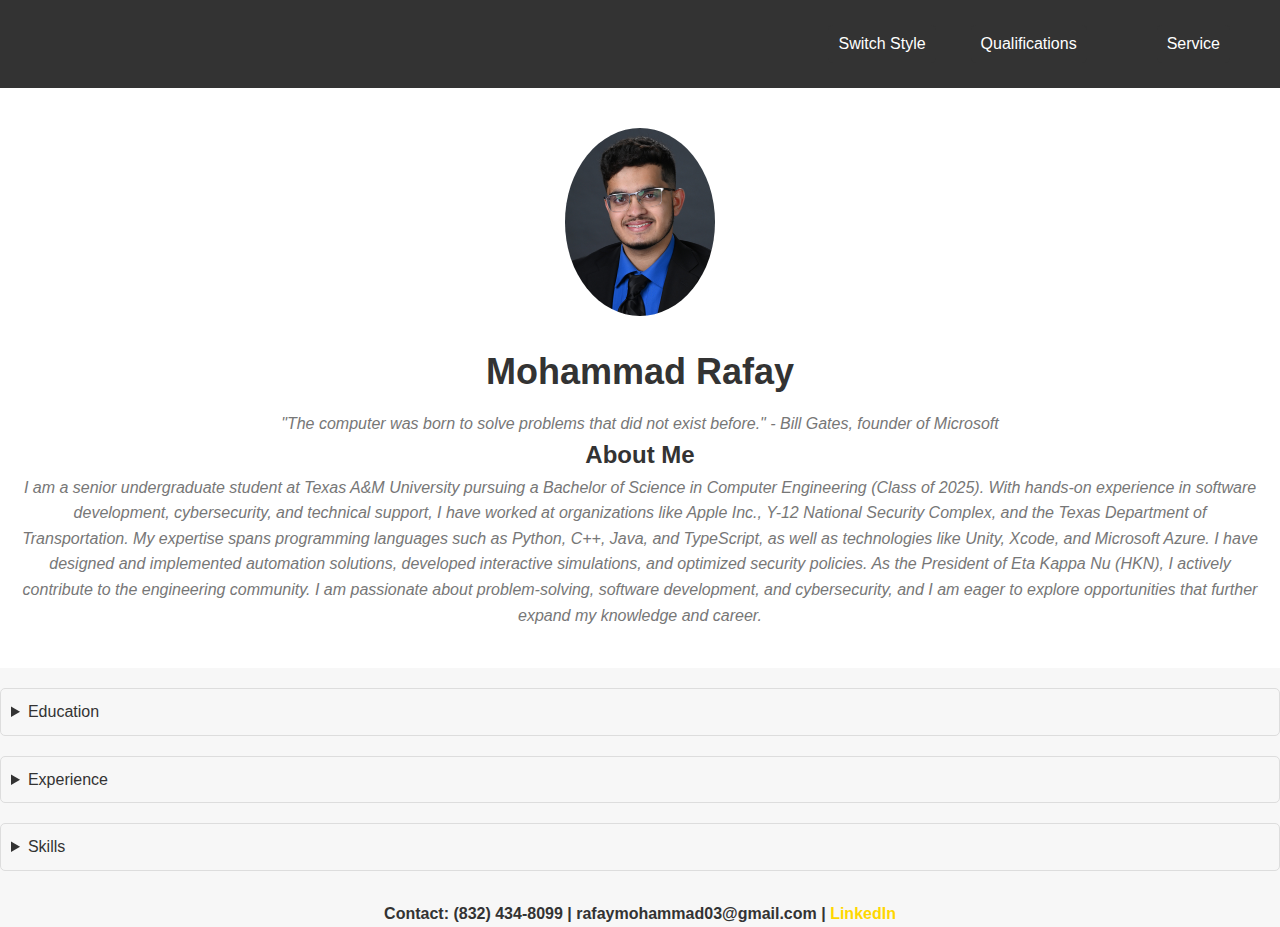
<file: index.html>
<!--final version 2-->
<!DOCTYPE html>
<html>
<head>
    <title>Home Page - MR</title>
    <!-- Required meta tags -->
    <meta charset="utf-8">
    <!-- ensures proper rendering and touch zooming for all devices  -->
    <meta name="viewport" content="width=device-width, initial-scale=1">
    <link rel="stylesheet" type="text/css" href="style1.css" id="mainStyleSheet"> <!--uses code from index.css-->
</head>
<body>
    <nav class="nav-bar"> <!-- header for page links -->
        <button id="styleSwitcher">Switch Style</button> <!--switch style button-->

        <a href="qualifications.html"><button>Qualifications</button></a>
        <a href="service.html"><button>Service</button></a>
    </nav>

    <header>
        <div>
            <img src="headshot.JPG">
            <h1>Mohammad Rafay</h1>
            <p>"The computer was born to solve problems that did not exist before." - Bill Gates, founder of Microsoft</p>
            <h2>About Me</h2>
            <p>I am a senior undergraduate student at Texas A&M University pursuing a Bachelor of Science in Computer Engineering (Class of 2025). With hands-on experience in software development, cybersecurity, and technical support, I have worked at organizations like Apple Inc., Y-12 National Security Complex, and the Texas Department of Transportation. My expertise spans programming languages such as Python, C++, Java, and TypeScript, as well as technologies like Unity, Xcode, and Microsoft Azure. I have designed and implemented automation solutions, developed interactive simulations, and optimized security policies. As the President of Eta Kappa Nu (HKN), I actively contribute to the engineering community. I am passionate about problem-solving, software development, and cybersecurity, and I am eager to explore opportunities that further expand my knowledge and career.</p>
        </div>
    </header>
    
    <!--dropdown menu-->
    <details>
        <summary>Education</summary>
        <p>Texas A&M University, College Station, Texas - Bachelor of Science in Computer Engineering, December 2025</p>
        <p>William B. Travis High School, Richmond, Texas - High School Degree, June 2021</p>
    </details>
    <details>
        <summary>Experience</summary>
        <p>Software Engineer at Apple Inc.</p>
        <p>Software Engineering Intern at Y-12 National Security Complex</p>
        <p>Cybersecurity Engineering Intern at Texas Department of Transportation</p>
        <p>Mac+ Tier 1 Technical Support Advisor at Apple Inc.</p>
        <p>Lead Instructor at Mathnasium of Aliana</p>
        <p>Instructor at Mathnasium of Aliana</p>
    </details>
    <details>
        <summary>Skills</summary>
        <p>C++ | Python | Java | C | SQL | HTML | CSS | JavaScript | SaaS | Cloud | Cybersecurity | Microsoft 365 | Visual Studio Code | Leadership | Problem Solving | Critical Thinking | Data Analysis | Operations Management | Project Management | Process Flow</p>
    </details>

    <!--contact information-->
    <h4><center>Contact: (832) 434-8099 | rafaymohammad03@gmail.com | <a href="https://www.linkedin.com/in/mrafay18/" target="_blank">LinkedIn</a></center></h4>
    
    <script src="function.js"></script> <!--calls javascript file-->

</body>
</html>
</file>
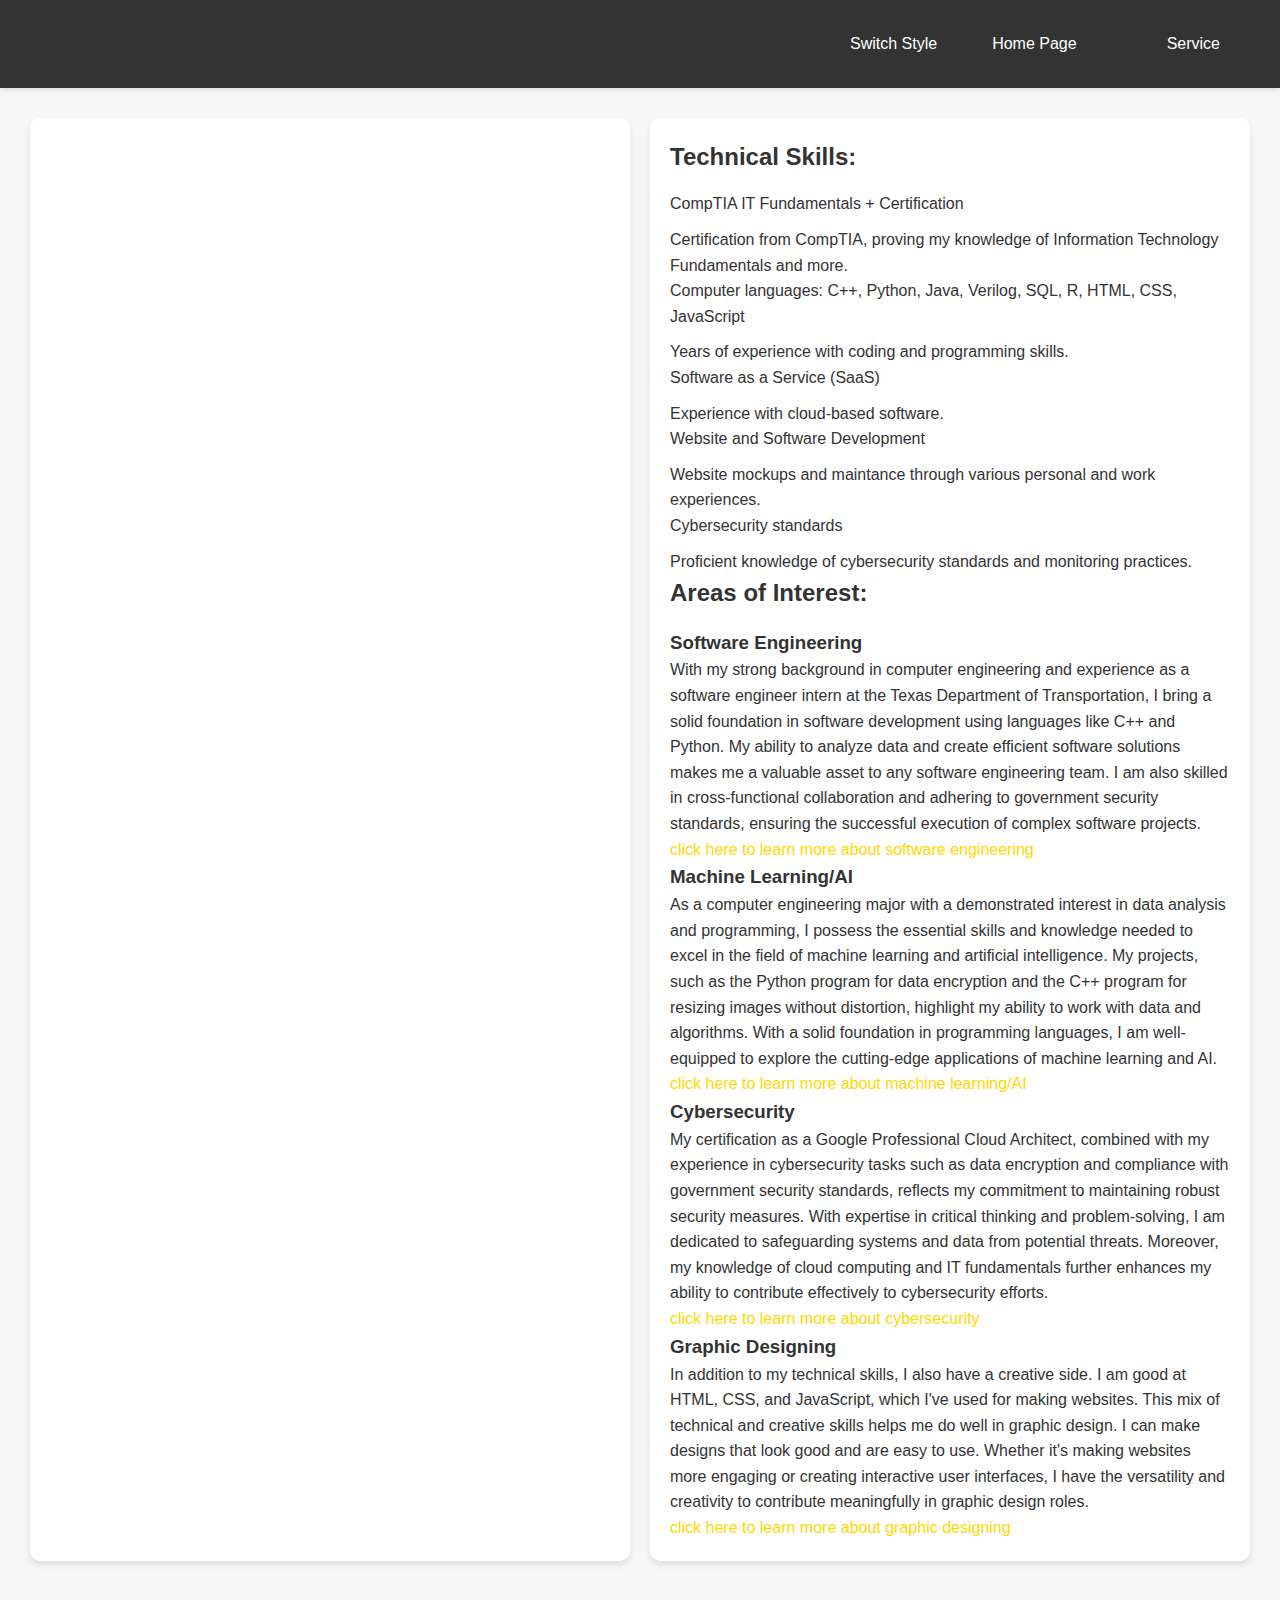
<file: qualifications.html>
<!--final version 2-->
<!DOCTYPE html> <!-- This line defines the document type and HTML version -->
<html>
<head>
    <title>Qualifications - MR</title>
    <!-- Required meta tags -->
    <meta charset="utf-8">
    <!-- ensures proper rendering and touch zooming for all devices  -->
    <meta name="viewport" content="width=device-width, initial-scale=1">
    <link rel="stylesheet" type="text/css" href="style1.css" id="mainStyleSheet"> <!--uses code from index.css-->
</head>
<body>
    <nav class="nav-bar"> <!-- header for page links -->
        <button id="styleSwitcher">Switch Style</button> <!--switch style button-->

        <a href="index.html"><button>Home Page</button></a>
        <a href="service.html"><button>Service</button></a>
    </nav>

    <div class="content"> <!-- left and right split like sketch-->
        <div class="left-column"> <!--resume as embedded pdf file.-->
            <iframe src="Mohammad_Rafay_Resume.pdf" type="application/pdf" width="100%" height="100%"></iframe>
        </div>

        <div class="right-column"> <!--tech skils and interest code section-->
                <h2>Technical Skills:</h2>
                <ul>
                    <li>CompTIA IT Fundamentals + Certification</li>
                        <p>Certification from CompTIA, proving my knowledge of Information Technology Fundamentals and more.</p>
                    <li>Computer languages: C++, Python, Java, Verilog, SQL, R, HTML, CSS, JavaScript</li>
                        <p>Years of experience with coding and programming skills.</p>
                    <li>Software as a Service (SaaS)</li>
                        <p>Experience with cloud-based software.</p>
                    <li>Website and Software Development</li>
                        <p>Website mockups and maintance through various personal and work experiences.</p>
                    <li>Cybersecurity standards</li>
                        <p>Proficient knowledge of cybersecurity standards and monitoring practices.</p>
                </ul>


                <h2>Areas of Interest:</h2> <!-- Section header -->
                <!-- Individual blocks for each area of interest -->
                
                <h3>Software Engineering</h3>
                <p>With my strong background in computer engineering and experience as a software engineer intern at the Texas Department of Transportation, I bring a solid foundation in software development using languages like C++ and Python. My ability to analyze data and create efficient software solutions makes me a valuable asset to any software engineering team. I am also skilled in cross-functional collaboration and adhering to government security standards, ensuring the successful execution of complex software projects.</p>
                <a href="https://www.devry.edu/blog/what-is-software-engineering.html" target="_blank">click here to learn more about software engineering</a> <!-- External link -->
                
                <h3>Machine Learning/AI</h3>
                <p>As a computer engineering major with a demonstrated interest in data analysis and programming, I possess the essential skills and knowledge needed to excel in the field of machine learning and artificial intelligence. My projects, such as the Python program for data encryption and the C++ program for resizing images without distortion, highlight my ability to work with data and algorithms. With a solid foundation in programming languages, I am well-equipped to explore the cutting-edge applications of machine learning and AI.</p>
                <a href="https://dynamicbusiness.com/featured/ai-specialists.html" target="_blank">click here to learn more about machine learning/AI</a>
    
                <h3>Cybersecurity</h3>
                <p>My certification as a Google Professional Cloud Architect, combined with my experience in cybersecurity tasks such as data encryption and compliance with government security standards, reflects my commitment to maintaining robust security measures. With expertise in critical thinking and problem-solving, I am dedicated to safeguarding systems and data from potential threats. Moreover, my knowledge of cloud computing and IT fundamentals further enhances my ability to contribute effectively to cybersecurity efforts.</p>
                <a href="https://www.comptia.org/blog/what-is-a-cybersecurity-engineer" target="_blank">click here to learn more about cybersecurity</a>
                
                <h3>Graphic Designing</h3>
                <p>In addition to my technical skills, I also have a creative side. I am good at HTML, CSS, and JavaScript, which I've used for making websites. This mix of technical and creative skills helps me do well in graphic design. I can make designs that look good and are easy to use. Whether it's making websites more engaging or creating interactive user interfaces, I have the versatility and creativity to contribute meaningfully in graphic design roles.</p>
                <a href="https://www.bls.gov/ooh/arts-and-design/graphic-designers.htm" target="_blank">click here to learn more about graphic designing</a>
            
        </div>
    </div>

    <!--contact information-->
    <h4><center>Contact: (832) 434-8099 | rafaymohammad03@gmail.com | <a href="https://www.linkedin.com/in/mrafay18/" target="_blank">LinkedIn</a></center></h4>
        
    <script src="function.js"></script> <!--calls javascript file-->

</body>
</html>
</file>
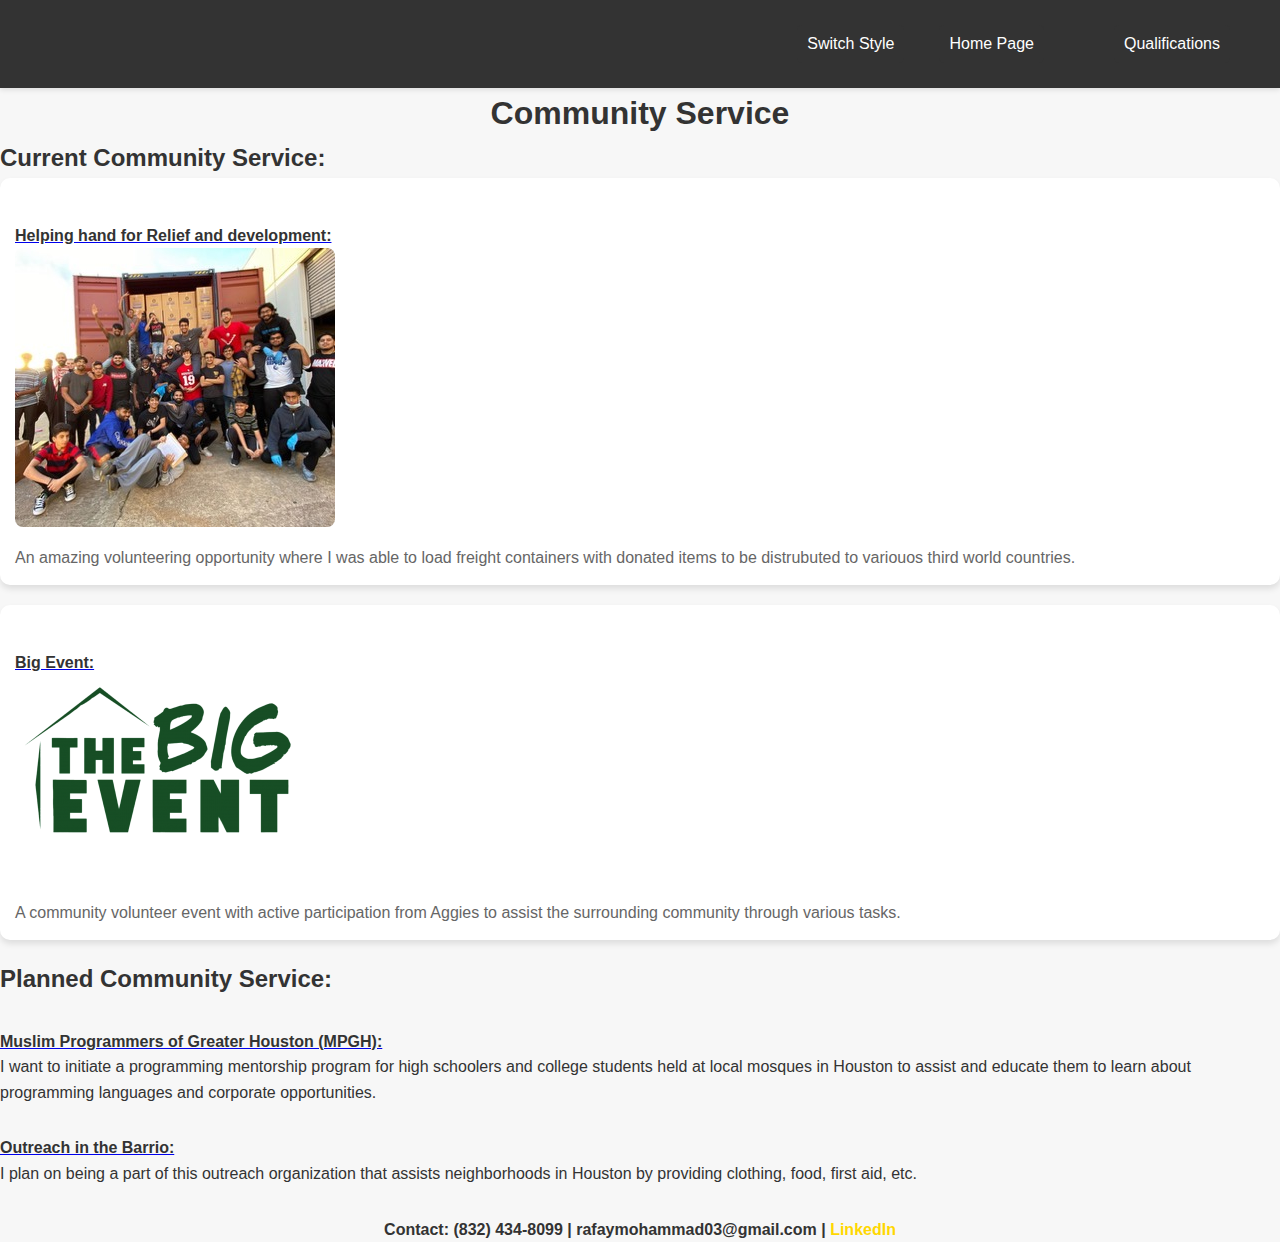
<file: service.html>
<!--final version 2-->
<!DOCTYPE html>
<html>
<head>
    <title>Community Service - MR</title>
    <!-- Required meta tags -->
    <meta charset="utf-8">
    <!-- ensures proper rendering and touch zooming for all devices  -->
    <meta name="viewport" content="width=device-width, initial-scale=1">
    <link rel="stylesheet" type="text/css" href="style1.css" id="mainStyleSheet"> <!--uses code from index.css-->
</head>
<body>
    <nav class="nav-bar"> <!-- header for page links -->
        <button id="styleSwitcher">Switch Style</button> <!--switch style button-->

        <a href="index.html"><button>Home Page</button></a>
        <a href="qualifications.html"><button>Qualifications</button></a>
    </nav>

    <h1><center>Community Service</center></h1>


    <h2>Current Community Service:</h2>
    <!--hhrd-->
    <div class="organization">
        <a href="https://www1.hhrd.org/" target="_blank"><h4>Helping hand for Relief and development:</h4></a>
        <img src="hhrd.jpeg" alt="Helping Hand for Relief and Development">
        <p>An amazing volunteering opportunity where I was able to load freight containers with donated items to be distrubuted to variouos third world countries.</p>
    </div>

    <!--Big Event-->
    <div class="organization">
        <a href="https://bigevent.tamu.edu/" target="_blank"><h4>Big Event:</h4></a>
        <img src="big.png" alt="Big Event">
        <p>A community volunteer event with active participation from Aggies to assist the surrounding community through various tasks.</p>
    </div>

    <h2>Planned Community Service:</h2>
    <!--MPGH-->
    <a href="https://www.maryammasjid.org/" target="_blank"><h4>Muslim Programmers of Greater Houston (MPGH):</h4></a>
    <p>I want to initiate a programming mentorship program for high schoolers and college students held at local mosques in Houston to assist and educate them to learn about programming languages and corporate opportunities.</p>
            
    <!--Outreach in the Barrio-->
    <a href="https://www.instagram.com/outreachinthebarriohouston/" target="_blank"><h4>Outreach in the Barrio:</h4></a>
    <p>I plan on being a part of this outreach organization that assists neighborhoods in Houston by providing clothing, food, first aid, etc.</p>
            

    <!--contact information-->
    <h4><center>Contact: (832) 434-8099 | rafaymohammad03@gmail.com | <a href="https://www.linkedin.com/in/mrafay18/" target="_blank">LinkedIn</a></center></h4>
        
    <script src="function.js"></script> <!--calls javascript file-->

</body>
</html>
</file>
<file: style1.css>
/* Global Styles */
* {
    box-sizing: border-box;
    margin: 0;
    padding: 0;
}

body {
    font-family: 'Roboto', sans-serif;
    background-color: #f7f7f7; /* Light background */
    color: #333;
    line-height: 1.6;
}

h1, h2, h3, h4 {
    color: #333;
}

/* Navigation Bar */
.nav-bar {
    display: flex;
    justify-content: center; /* Center the items horizontally */
    align-items: center;
    background-color: #333;
    padding: 15px;
    box-shadow: 0 2px 5px rgba(0, 0, 0, 0.1);
}

.nav-bar a {
    color: white;
    text-decoration: none;
    font-size: 18px;
    margin: 0 20px; /* Space out the tabs */
    padding: 10px 15px;
    text-transform: uppercase; /* Optional: makes tab text look more modern */
    font-weight: 500; /* Slightly bold for a modern look */
    transition: color 0.3s ease, border-bottom 0.3s ease; /* Smooth hover effect */
}

/* Remove underline for links */
.nav-bar a:hover, .nav-bar a:focus {
    color: #FFD700; /* Gold highlight */
    border-bottom: 3px solid #FFD700; /* Modern underline effect */
}

#styleSwitcher {
    margin-left: auto;
}

/* Header Section */
header {
    text-align: center;
    padding: 40px 20px;
    background-color: #fff;
}

header img {
    width: 150px;
    border-radius: 50%;
    margin-bottom: 20px;
}

header h1 {
    font-size: 36px;
    margin-bottom: 10px;
}

header p {
    font-style: italic;
    color: #777;
}

/* About Me Section */
.details-summary {
    cursor: pointer;
    padding: 10px 0;
    font-weight: bold;
}

details {
    margin: 20px 0;
    padding: 10px;
    border: 1px solid #ddd;
    border-radius: 5px;
}

details p {
    padding: 10px 0;
}

.details-summary:hover {
    color: #FFD700;
}

/* Content Layout for Qualifications & Service */
.content {
    display: flex;
    flex-wrap: wrap;
    margin: 20px;
}

.left-column, .right-column {
    flex: 1;
    padding: 20px;
    background-color: #fff;
    border-radius: 10px;
    margin: 10px;
    box-shadow: 0 4px 6px rgba(0, 0, 0, 0.1);
}

.left-column iframe {
    width: 100%;
    height: 100%;
    border: none;
}

.right-column h2 {
    margin-bottom: 15px;
}

.right-column ul {
    list-style-type: none;
    margin: 0;
    padding: 0;
}

.right-column ul li {
    margin-bottom: 10px;
}

.right-column ul li p {
    font-size: 14px;
    color: #666;
}

.right-column a {
    color: #FFD700;
    text-decoration: none;
}

.right-column a:hover {
    text-decoration: underline;
}

/* Community Service Section */
.organization {
    margin-bottom: 20px;
    padding: 15px;
    background-color: #fff;
    border-radius: 10px;
    box-shadow: 0 4px 6px rgba(0, 0, 0, 0.1);
}

.organization img {
    max-width: 100%;
    border-radius: 8px;
    margin-bottom: 10px;
}

.organization h4 {
    color: #333;
}

.organization p {
    color: #666;
}

/* Footer / Contact Info */
h4 {
    font-size: 16px;
    margin-top: 30px;
}

h4 a {
    color: #FFD700;
    text-decoration: none;
}

h4 a:hover {
    text-decoration: underline;
}

/* Dropdown Styles */
.dropdown {
    background-color: #3f4a60; /* Matches your color scheme */
    color: white;
    padding: 10px 15px;
    border: none;
    cursor: pointer;
    font-size: 16px;
    width: 100%;
    transition: background-color 0.3s ease; /* Add smooth hover effect */
}

/* Change the background color on hover */
.dropdown:hover {
    background-color: #2b3542; /* Slightly darker shade for hover effect */
}

/* Dropdown Content */
.dropdown-content {
    display: none;
    position: absolute;
    background-color: #3f4a60; /* Matches your color scheme */
    min-width: 160px;
    z-index: 1;
    transition: max-height 0.3s ease-out, padding 0.3s ease; /* Add transition for dropdown animation */
    max-height: 0; /* Initially hidden */
    overflow: hidden;
    padding: 0;
}

/* Show the dropdown when hovered or focused */
.dropdown:hover .dropdown-content, .dropdown:focus .dropdown-content {
    display: block;
    max-height: 500px; /* Make it fully visible */
    padding: 10px;
}

/* Styling for each item in the dropdown */
.dropdown-content a {
    color: white;
    padding: 12px 16px;
    text-decoration: none;
    display: block;
}

/* Change the background color of links when hovered */
.dropdown-content a:hover {
    background-color: #2b3542; /* Darker shade when hovering over links */
}

/* Responsive Styles */
@media (max-width: 768px) {
    .nav-bar {
        flex-direction: column;
        align-items: flex-start;
    }

    .content {
        flex-direction: column;
    }

    .left-column, .right-column {
        flex: none;
        width: 100%;
        margin: 10px 0;
    }
}

/* Additional Styles */
button {
    cursor: pointer;
    border: none;
    padding: 10px;
    border-radius: 5px;
    background-color: #333;
    color: white;
    font-size: 16px;
    transition: background-color 0.3s ease;
}

button:hover {
    background-color: #555;
}
</file>
